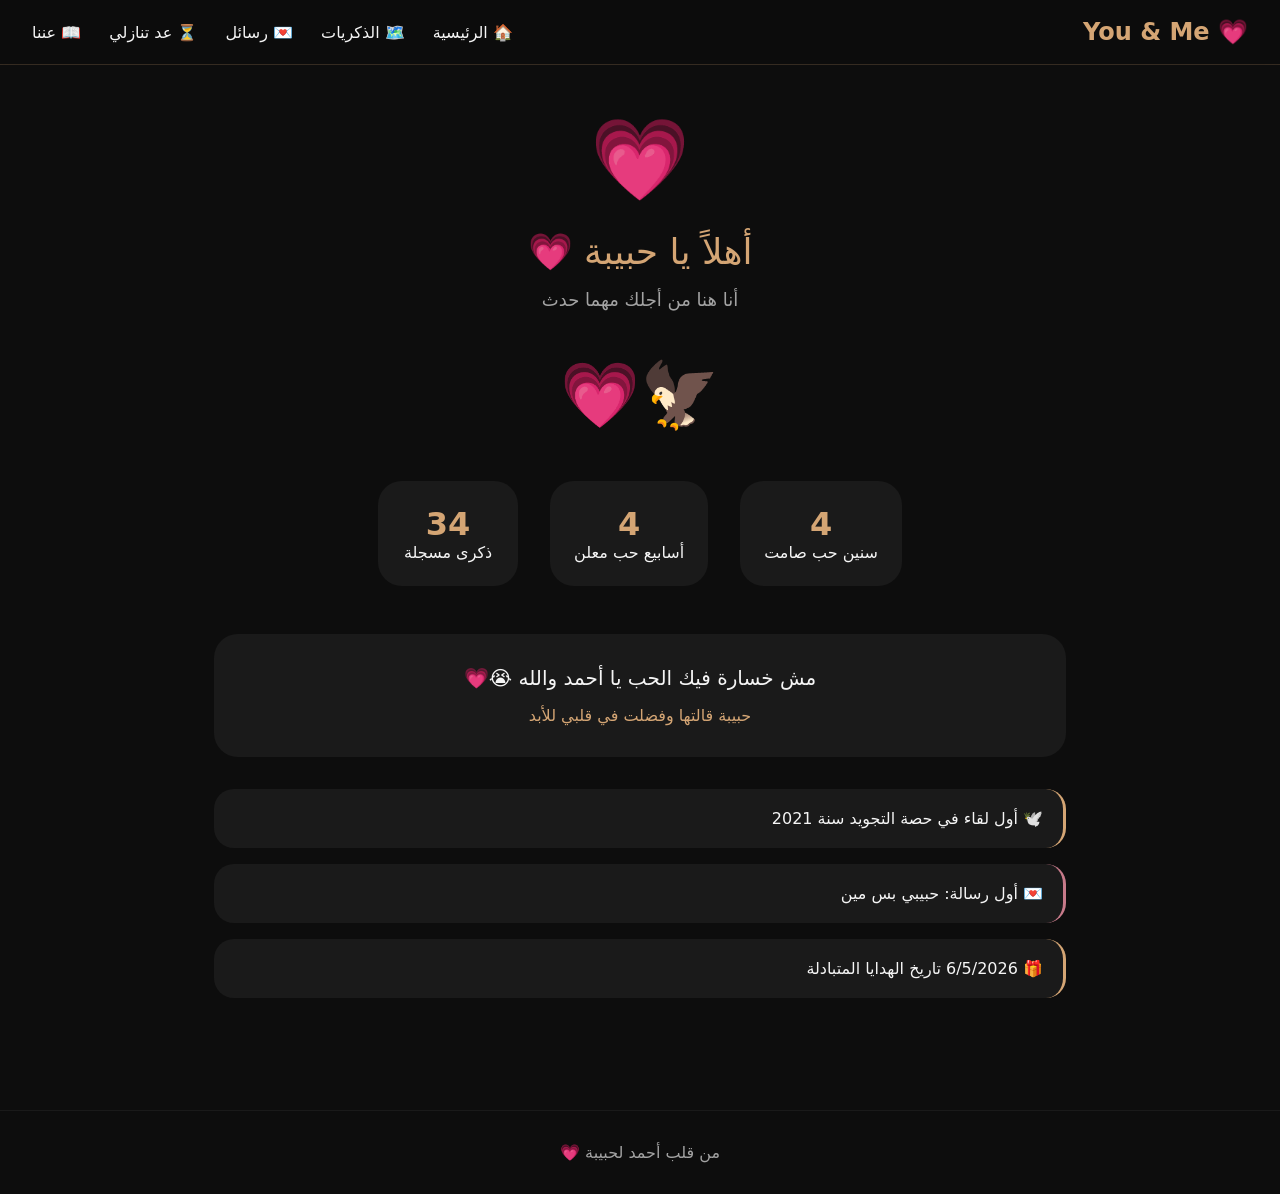
<file: index.html>
<!DOCTYPE html>
<html lang="ar" dir="rtl">
<head>
  <meta charset="UTF-8">
  <meta name="viewport" content="width=device-width, initial-scale=1.0, user-scalable=yes">
  <title>You & Me | حكايتنا لسه بتكتب 💗</title>
  <link rel="icon" type="image/x-icon" href="favicon.ico">
  <link rel="stylesheet" href="style.css">
  <style>
    .hero-stats {
      display: flex;
      justify-content: center;
      gap: 32px;
      margin: 48px 0;
      flex-wrap: wrap;
    }
    .stat-card {
      background: #1A1A1A;
      padding: 24px;
      border-radius: 24px;
      text-align: center;
      min-width: 140px;
    }
    .stat-number {
      font-size: 32px;
      font-weight: bold;
      color: #D4A574;
    }
    .floating-heart {
      text-align: center;
      font-size: 64px;
      margin: 32px 0;
      cursor: pointer;
      transition: 0.1s;
    }
    .floating-heart:active {
      transform: scale(0.9);
    }
  </style>
</head>
<body>

<div class="navbar">
  <div class="nav-logo">💗 You & Me</div>
  <div class="nav-links" id="navLinks">
    <a href="index.html">🏠 الرئيسية</a>
    <a href="memories.html">🗺️ الذكريات</a>
    <a href="letters.html">💌 رسائل</a>
    <a href="countdown.html">⏳ عد تنازلي</a>
    <a href="about.html">📖 عننا</a>
  </div>
</div>

<div class="container">
  <div class="heart-big">💗</div>
  <div class="title">أهلاً يا حبيبة 💗</div>
  <div class="subtitle">أنا هنا من أجلك مهما حدث</div>

  <div class="floating-heart" id="clickHeart">🦅💗</div>

  <div class="hero-stats">
    <div class="stat-card">
      <div class="stat-number">4</div>
      <div>سنين حب صامت</div>
    </div>
    <div class="stat-card">
      <div class="stat-number">4</div>
      <div>أسابيع حب معلن</div>
    </div>
    <div class="stat-card">
      <div class="stat-number">34</div>
      <div>ذكرى مسجلة</div>
    </div>
  </div>

  <div style="background: #1A1A1A; border-radius: 24px; padding: 32px; text-align: center; margin: 32px 0;">
    <p style="font-size: 20px; margin-bottom: 16px;">مش خسارة فيك الحب يا أحمد والله 😭💗</p>
    <p style="color: #D4A574;">حبيبة قالتها وفضلت في قلبي للأبد</p>
  </div>

  <div style="display: grid; gap: 16px; margin-top: 32px;">
    <div style="background: #1A1A1A; border-radius: 20px; padding: 20px; border-right: 3px solid #D4A574;">
      🕊️ أول لقاء في حصة التجويد سنة 2021
    </div>
    <div style="background: #1A1A1A; border-radius: 20px; padding: 20px; border-right: 3px solid #C77A8A;">
      💌 أول رسالة: حبيبي بس مين
    </div>
    <div style="background: #1A1A1A; border-radius: 20px; padding: 20px; border-right: 3px solid #D4A574;">
      🎁 6/5/2026 تاريخ الهدايا المتبادلة
    </div>
  </div>
</div>

<div class="footer">
  <p>من قلب أحمد لحبيبة 💗</p>
</div>

<script src="script.js"></script>
<script>
  const heart = document.getElementById('clickHeart')
  if (heart) {
    heart.addEventListener('click', () => {
      alert('قلبي بينبض من فرحة وجودك 💗')
    })
  }
</script>
</body>
</html>
</file>
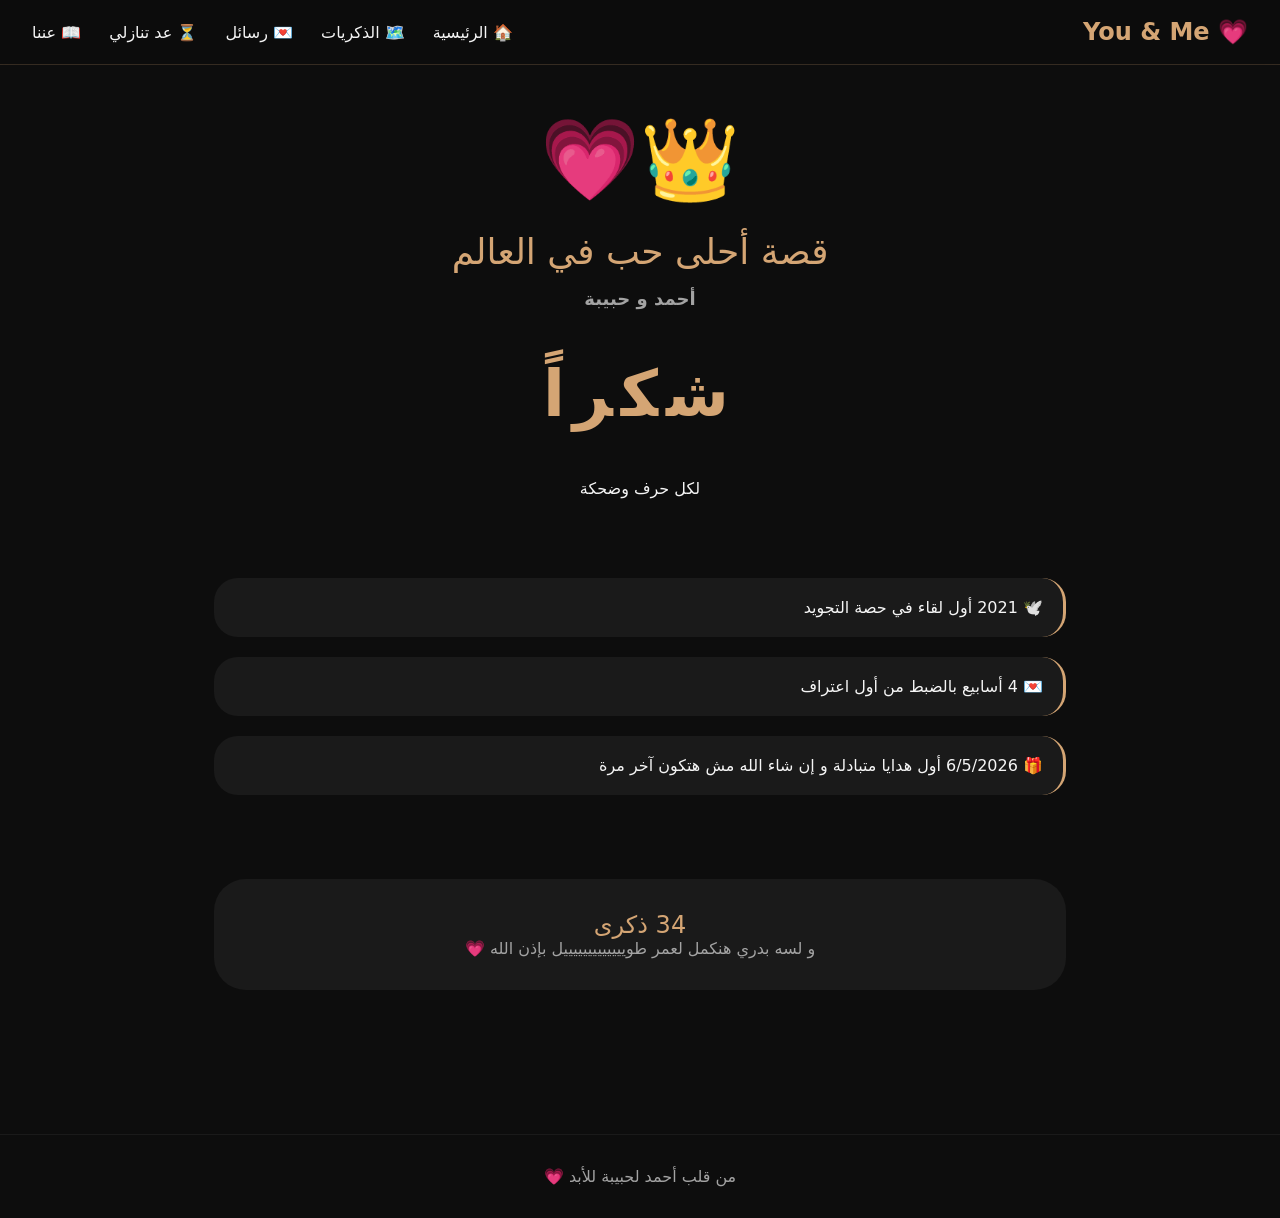
<file: about.html>
<!DOCTYPE html>
<html lang="ar" dir="rtl">
<head>
  <meta charset="UTF-8">
  <meta name="viewport" content="width=device-width, initial-scale=1.0, user-scalable=yes">
  <title>عن القصة | You & Me 💗</title>
  <link rel="icon" type="image/x-icon" href="favicon.ico">
  <link rel="stylesheet" href="style.css">
  <style>
    .big-thanks {
      font-size: 64px;
      font-weight: bold;
      color: #D4A574;
      text-align: center;
      margin: 48px 0;
      letter-spacing: 8px;
    }
    .timeline {
      position: relative;
      padding: 32px 0;
    }
    .timeline-item {
      background: #1A1A1A;
      padding: 20px;
      border-radius: 24px;
      margin-bottom: 20px;
      border-right: 3px solid #D4A574;
    }
  </style>
</head>
<body>

<div class="navbar">
  <div class="nav-logo">💗 You & Me</div>
  <div class="nav-links" id="navLinks">
    <a href="index.html">🏠 الرئيسية</a>
    <a href="memories.html">🗺️ الذكريات</a>
    <a href="letters.html">💌 رسائل</a>
    <a href="countdown.html">⏳ عد تنازلي</a>
    <a href="about.html">📖 عننا</a>
  </div>
</div>

<div class="container">
  <div class="heart-big">👑💗</div>
  <div class="title">قصة أحلى حب في العالم</div>
  <div class="subtitle"><STRONG>أحمد و حبيبة</STRONG></div>

  <div class="big-thanks">شكراً</div>
  <div style="text-align: center; margin-bottom: 48px;">لكل حرف وضحكة</div>

  <div class="timeline">
    <div class="timeline-item">🕊️ 2021 أول لقاء في حصة التجويد</div>
    <div class="timeline-item">💌 4 أسابيع بالضبط من أول اعتراف</div>
    <div class="timeline-item">🎁 6/5/2026 أول هدايا متبادلة و إن شاء الله مش هتكون آخر مرة</div>
  </div>

  <div style="background: #1A1A1A; border-radius: 32px; padding: 32px; text-align: center; margin: 32px 0;">
    <p style="font-size: 24px; color: #D4A574;">34 ذكرى</p>
    <p style="color: #A3A3A3;">و لسه بدري هنكمل لعمر طويييييييييييييل بإذن الله 💗</p>
  </div>
</div>

<div class="footer">
  <p>من قلب أحمد لحبيبة للأبد 💗</p>
</div>

<script src="script.js"></script>
</body>
</html>
</file>
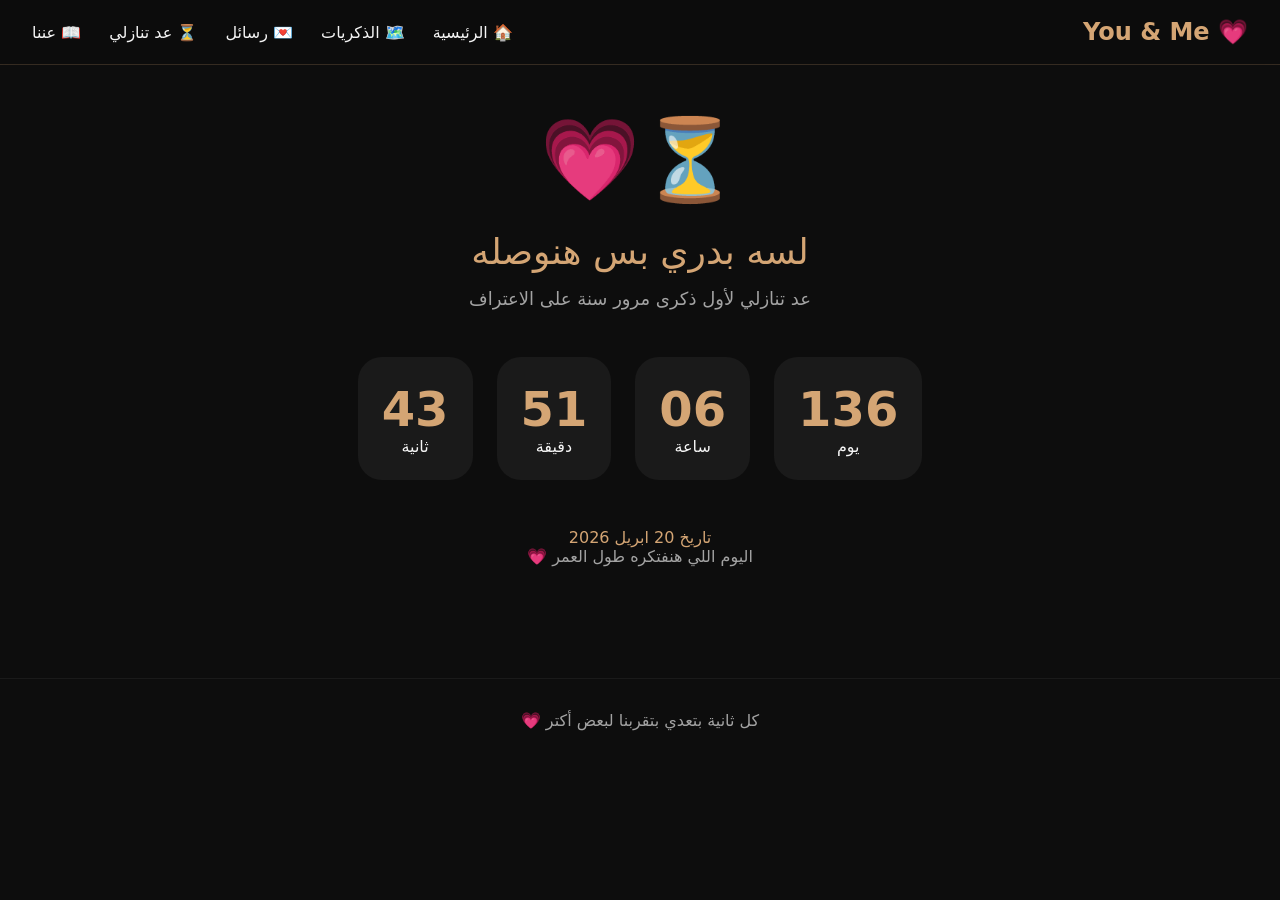
<file: countdown.html>
<!DOCTYPE html>
<html lang="ar" dir="rtl">
<head>
  <meta charset="UTF-8">
  <meta name="viewport" content="width=device-width, initial-scale=1.0, user-scalable=yes">
  <title>عد تنازلي | You & Me 💗</title>
  <link rel="icon" type="image/x-icon" href="favicon.ico">
  <link rel="stylesheet" href="style.css">
</head>
<body>

<div class="navbar">
  <div class="nav-logo">💗 You & Me</div>
  <div class="nav-links" id="navLinks">
    <a href="index.html">🏠 الرئيسية</a>
    <a href="memories.html">🗺️ الذكريات</a>
    <a href="letters.html">💌 رسائل</a>
    <a href="countdown.html">⏳ عد تنازلي</a>
    <a href="about.html">📖 عننا</a>
  </div>
</div>

<div class="container">
  <div class="heart-big">⏳💗</div>
  <div class="title">لسه بدري بس هنوصله</div>
  <div class="subtitle">عد تنازلي لأول ذكرى مرور سنة على الاعتراف</div>

  <div class="countdown-numbers" id="countdownBox">
    <div class="countdown-box"><div class="countdown-number" id="days">00</div><div>يوم</div></div>
    <div class="countdown-box"><div class="countdown-number" id="hours">00</div><div>ساعة</div></div>
    <div class="countdown-box"><div class="countdown-number" id="minutes">00</div><div>دقيقة</div></div>
    <div class="countdown-box"><div class="countdown-number" id="seconds">00</div><div>ثانية</div></div>
  </div>

  <div style="text-align: center; margin-top: 32px;">
    <p style="color: #D4A574;">تاريخ 20 ابريل 2026</p>
    <p style="color: #A3A3A3;">اليوم اللي هنفتكره طول العمر 💗</p>
  </div>
</div>

<div class="footer">
  <p>كل ثانية بتعدي بتقربنا لبعض أكتر 💗</p>
</div>

<script src="script.js"></script>
<script>
  function updateCountdown() {
    const targetDate = new Date(2027, 3, 20, 0, 0, 0)
    const now = new Date()
    const diff = targetDate - now
    if (diff <= 0) {
      document.getElementById('days').innerText = '00'
      document.getElementById('hours').innerText = '00'
      document.getElementById('minutes').innerText = '00'
      document.getElementById('seconds').innerText = '00'
      return
    }
    const days = Math.floor(diff / (1000 * 60 * 60 * 24))
    const hours = Math.floor((diff % (86400000)) / (1000 * 60 * 60))
    const minutes = Math.floor((diff % (3600000)) / (1000 * 60))
    const seconds = Math.floor((diff % (60000)) / 1000)
    document.getElementById('days').innerText = days < 10 ? '0' + days : days
    document.getElementById('hours').innerText = hours < 10 ? '0' + hours : hours
    document.getElementById('minutes').innerText = minutes < 10 ? '0' + minutes : minutes
    document.getElementById('seconds').innerText = seconds < 10 ? '0' + seconds : seconds
  }
  setInterval(updateCountdown, 1000)
  updateCountdown()
</script>
</body>
</html>
</file>
<file: style.css>
/* style.css */
* {
  margin: 0;
  padding: 0;
  box-sizing: border-box;
}

body {
  background: #0D0D0D;
  font-family: 'Segoe UI', 'Cairo', 'Tahoma', system-ui, sans-serif;
  color: #F5F5F5;
  padding: 0;
  margin: 0;
  min-height: 100vh;
}

/* شريط التنقل */
.navbar {
  background: #0D0D0Dcc;
  backdrop-filter: blur(12px);
  padding: 18px 32px;
  position: sticky;
  top: 0;
  z-index: 1000;
  border-bottom: 1px solid #D4A57433;
  display: flex;
  justify-content: space-between;
  align-items: center;
  flex-wrap: wrap;
}

.nav-logo {
  font-size: 24px;
  font-weight: bold;
  color: #D4A574;
}

.nav-links {
  display: flex;
  gap: 28px;
  flex-wrap: wrap;
}

.nav-links a {
  color: #F5F5F5;
  text-decoration: none;
  font-size: 16px;
  transition: 0.2s;
}

.nav-links a:hover {
  color: #D4A574;
}

/* الأزرار والبطاقات */
.container {
  max-width: 900px;
  margin: 0 auto;
  padding: 48px 24px;
}

.heart-big {
  text-align: center;
  font-size: 80px;
  margin-bottom: 24px;
  animation: softPulse 2s ease-in-out infinite;
}

@keyframes softPulse {
  0%, 100% { transform: scale(1); }
  50% { transform: scale(1.05); }
}

.title {
  font-size: 36px;
  text-align: center;
  color: #D4A574;
  margin-bottom: 16px;
}

.subtitle {
  text-align: center;
  color: #A3A3A3;
  margin-bottom: 48px;
  font-size: 18px;
}

.memories-grid {
  display: flex;
  flex-direction: column;
  gap: 20px;
  margin-top: 32px;
}

.memory-card {
  background: #1A1A1A;
  border-radius: 24px;
  padding: 24px;
  border-right: 4px solid #D4A574;
  transition: 0.2s;
}

.memory-card:hover {
  transform: translateX(4px);
  background: #222;
}

.memory-emoji {
  font-size: 32px;
  margin-bottom: 12px;
}

.memory-text {
  font-size: 18px;
  line-height: 1.5;
  margin-bottom: 12px;
}

.memory-footer {
  display: flex;
  justify-content: space-between;
  color: #A3A3A3;
  font-size: 13px;
}

.btn {
  background: #D4A574;
  color: #0D0D0D;
  border: none;
  padding: 12px 28px;
  border-radius: 40px;
  font-size: 16px;
  font-weight: bold;
  cursor: pointer;
  transition: 0.2s;
}

.btn:hover {
  background: #C77A8A;
  transform: scale(0.97);
}

.btn-outline {
  background: transparent;
  border: 1px solid #D4A574;
  color: #D4A574;
}

.btn-outline:hover {
  background: #D4A57422;
}

.modal {
  position: fixed;
  top: 0;
  left: 0;
  width: 100%;
  height: 100%;
  background: #000000cc;
  backdrop-filter: blur(8px);
  display: flex;
  align-items: center;
  justify-content: center;
  z-index: 2000;
  visibility: hidden;
  opacity: 0;
  transition: 0.2s;
}

.modal.show {
  visibility: visible;
  opacity: 1;
}

.modal-content {
  background: #1A1A1A;
  padding: 32px;
  border-radius: 32px;
  width: 90%;
  max-width: 500px;
  border: 1px solid #D4A574;
}

.modal-content input, .modal-content textarea, .modal-content select {
  width: 100%;
  padding: 12px;
  margin: 12px 0;
  background: #0D0D0D;
  border: 1px solid #333;
  border-radius: 16px;
  color: #F5F5F5;
  font-family: inherit;
}

.search-filter {
  display: flex;
  gap: 16px;
  margin-bottom: 32px;
  flex-wrap: wrap;
}

.search-filter input, .search-filter select {
  flex: 1;
  padding: 12px;
  background: #1A1A1A;
  border: 1px solid #333;
  border-radius: 40px;
  color: #F5F5F5;
}

.countdown-numbers {
  display: flex;
  gap: 24px;
  justify-content: center;
  text-align: center;
  margin: 48px 0;
}

.countdown-box {
  background: #1A1A1A;
  padding: 24px;
  border-radius: 24px;
  min-width: 100px;
}

.countdown-number {
  font-size: 48px;
  font-weight: bold;
  color: #D4A574;
}

.footer {
  text-align: center;
  padding: 32px;
  color: #A3A3A3;
  border-top: 1px solid #1A1A1A;
  margin-top: 64px;
}

@media (max-width: 700px) {
  .navbar {
    flex-direction: column;
    gap: 16px;
  }
  .title {
    font-size: 28px;
  }
  .countdown-box {
    min-width: 70px;
    padding: 16px;
  }
  .countdown-number {
    font-size: 28px;
  }
}
</file>
